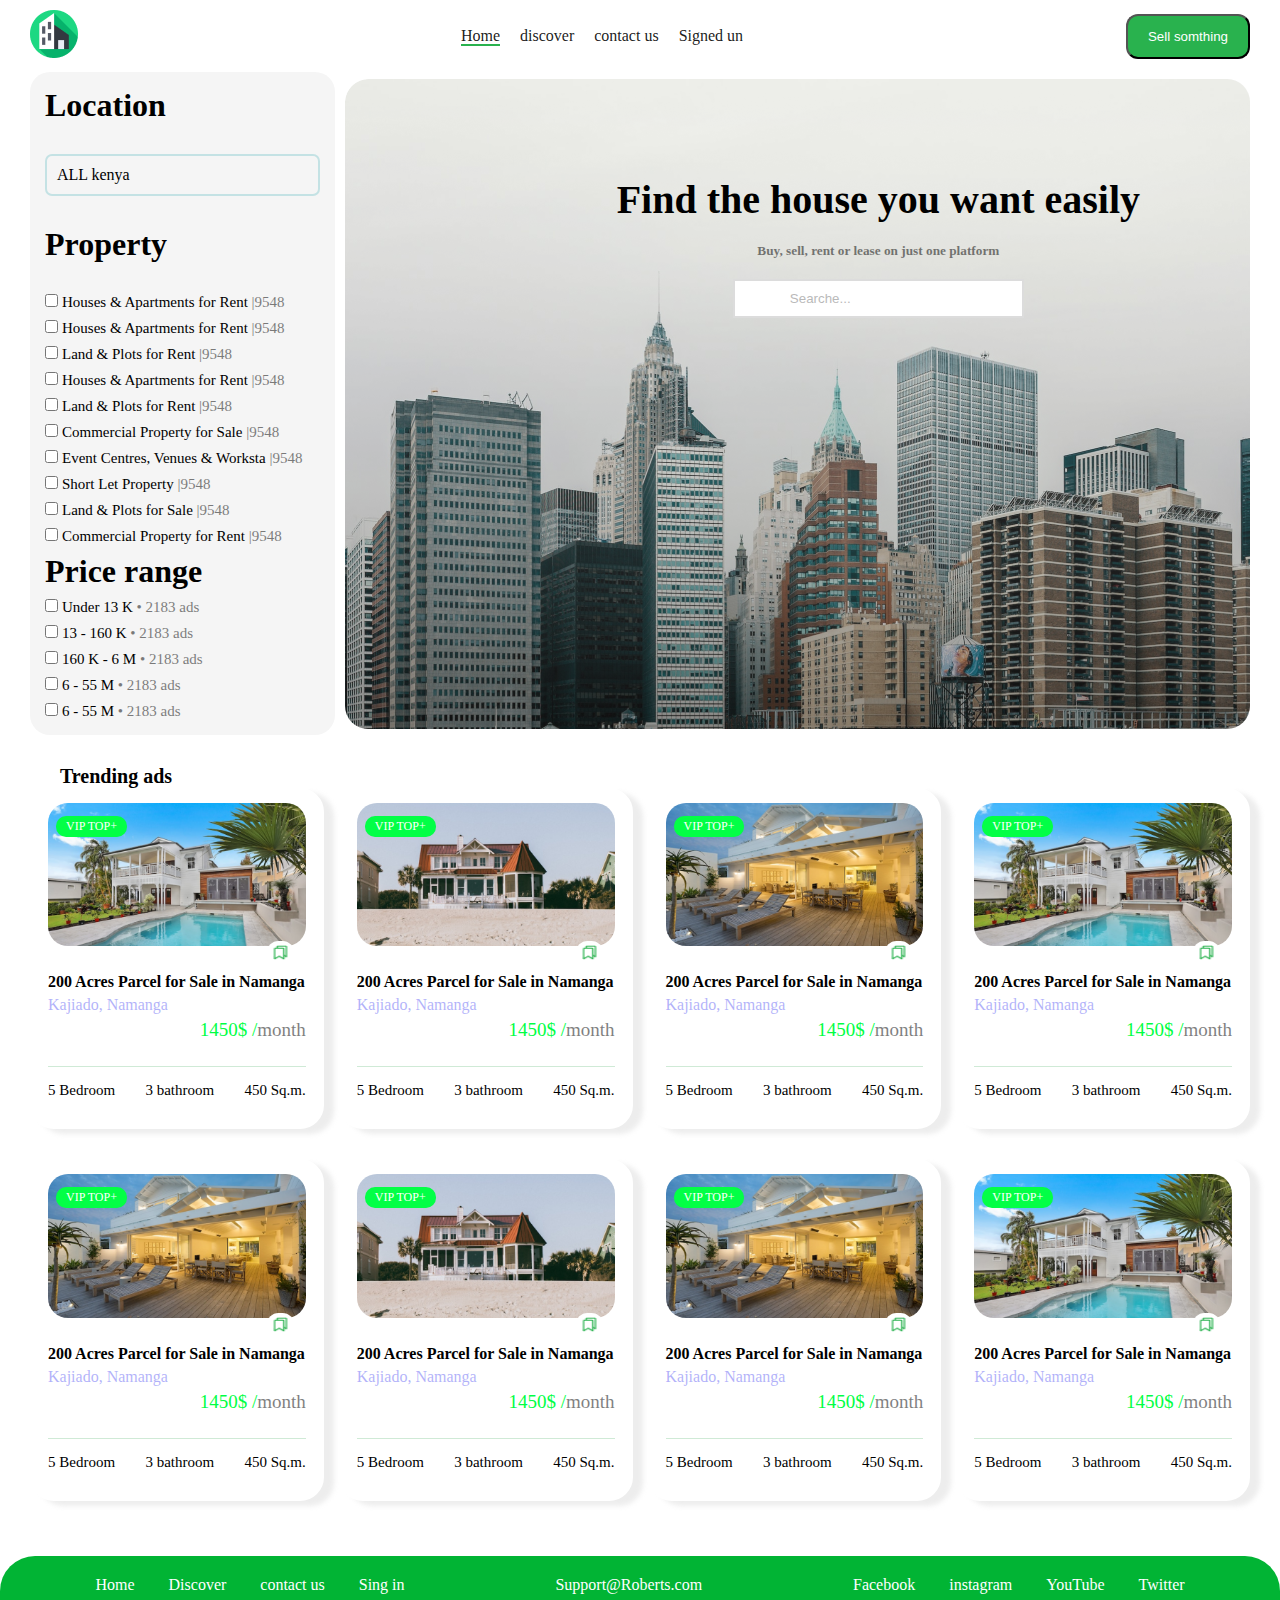
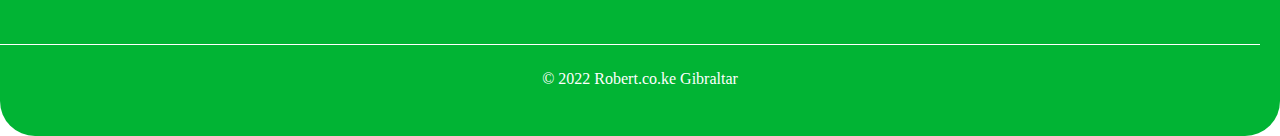
<file: index.html>
<!DOCTYPE html>
<html lang="en">
<head>
    <meta charset="UTF-8">
    <meta name="viewport" content="width=device-width, initial-scale=1.0">
    <link rel="stylesheet" href="assest/css/style.css">
    <link rel="stylesheet" href="https://cdnjs.cloudflare.com/ajax/libs/font-awesome/6.5.1/css/all.min.css" integrity="sha512-DTOQO9RWCH3ppGqcWaEA1BIZOC6xxalwEsw9c2QQeAIftl+Vegovlnee1c9QX4TctnWMn13TZye+giMm8e2LwA==" crossorigin="anonymous" referrerpolicy="no-referrer" />
    <title>APARTMENTS</title>
    <meta property="og:url"                content="http://www.nytimes.com/2015/02/19/arts/international/when-great-minds-dont-think-alike.html" />
    <meta property="og:type"               content="Apartaments website" />
    <meta property="og:title"              content="Apartament" />
    <meta property="og:description"        content="Buy hous and rent modern house" />
    <meta property="og:image"              content="https://www.thehousedesigners.com/images/plans/01/URD/bulk/6583/the-destination-front-rendering_m.webp" />
    <meta name="twitter:card" content="Apartament" />
</head>
<body>
    <header class="header1">
        <div class="container">
            <div class="header-flex">
                <a href="#">
                    <img src="assest/img/apartment (1) 1.png" alt="Apartment">
                 </a>
                 <nav>
                     <ul class="navbar-ul">
                         <li><a href="#" class="bottom1">Home</a></li>
                         <li><a href="#">discover</a></li>
                         <li><a href="#">contact us</a></li>
                         <li><a href="#">Signed un</a></li>
                     </ul>
                 </nav>
                 <button class="button1">Sell somthing</button>
                 <div class="mobile-photo">
                    <img src="assest/img/search-normal-1.png" alt="Search">
                 </div>
            </div>
        </div>
        <div class="navigation-flex2">
            <div class="img">
                <i class="fa-solid fa-house"></i>
                <p>Home</p>
            </div>
            <div class="img">
                <i class="fa-solid fa-cubes"></i>
                <p>Discover</p>
            </div>
            <div class="img">
                <div class="green"><i class="fa-solid fa-plus"></i></div>
                <p>Sell</p>
            </div>
            <div class="img">
                <i class="fa-solid fa-message"></i>
                <p>Message</p>
            </div>
            <div class="img">
                <i class="fa-solid fa-user"></i>
                <p>Profile</p>
            </div>
        </div>
    </header>
        <section class="section1 ">
            <div class="container">
                <div class="section-flex">
                    <div class="all-forms">
                        <div class="forms1">
                            <h1>Location</h1>
                            <p>ALL kenya</p>
                            <h1>Property</h1>
                            <form action="#" class="form1">
                                <div class="forms">
                                    <input type="checkbox" id="text">
                                    <label for="text">Houses & Apartments for Rent
                                        <span>|9548</span> </label>
                                </div>
                                <div class="forms">
                                    <input type="checkbox" id="text">
                                    <label for="text">Houses & Apartments for Rent
                                        <span>|9548</span></label>
                                </div>
                                <div class="forms">
                                    <input type="checkbox" id="text">
                                    <label for="text">Land & Plots for Rent
                                        <span>|9548</span></label>
                                </div>
                                <div class="forms">
                                    <input type="checkbox" id="text">
                                    <label for="text">Houses & Apartments for Rent
                                        <span>|9548</span></label>
                                </div>
                                <div class="forms">
                                    <input type="checkbox" id="text">
                                    <label for="text">Land & Plots for Rent
                                        <span>|9548</span></label>
                                </div>
                                <div class="forms">
                                    <input type="checkbox" id="text">
                                    <label for="text">Commercial Property for Sale <span>|9548</span></label>
                                </div>
                                <div class="forms">
                                    <input type="checkbox" id="text">
                                    <label for="text">Event Centres, Venues & Worksta
                                        <span>|9548</span></label>
                                </div>
                                <div class="forms">
                                    <input type="checkbox" id="text">
                                    <label for="text">Short Let Property
                                        <span>|9548</span></label>
                                </div>
                                <div class="forms">
                                    <input type="checkbox" id="text">
                                    <label for="text">Land & Plots for Sale
                                        <span>|9548</span></label>
                                </div>
                                <div class="forms">
                                    <input type="checkbox" id="text">
                                    <label for="text">Commercial Property for Rent
                                        <span>|9548</span></label>
                                </div>
                                <h1>Price range</h1>
                                <div class="forms">
                                    <input type="checkbox" id="text">
                                    <label for="text">Under 13 K <span>• 2183 ads</span></label>
                                </div>
                                <div class="forms">
                                    <input type="checkbox" id="text">
                                    <label for="text">13 - 160 K <span>• 2183 ads</span></label>
                                </div>
                                <div class="forms">
                                    <input type="checkbox" id="text">
                                    <label for="text">160 K - 6 M <span>• 2183 ads</span></label>
                                </div>
                                <div class="forms">
                                    <input type="checkbox" id="text">
                                    <label for="text">6 - 55 M <span>• 2183 ads</span></label>
                                </div>
                                <div class="forms">
                                    <input type="checkbox" id="text">
                                    <label for="text">6 - 55 M <span>• 2183 ads</span></label>
                                </div>
                            </form>
                        </div>
                        <div class="main-img">
                            <div class="titles1">
                            <h1 >Find the house you want easily</h1>
                            <h5 >Buy, sell, rent or lease on just one platform</h5>
                            <form action="#" class="big">
                                <input type="text" placeholder="Searche...">
                            </form>
                        </div>
                    </div>
                </div>
            </div>
        </section>
        <section class="section2 container">
            <h1 class="main-title">Trending ads</h1>
            <div class="photo-flex">
                <div class="card"><a href="about.html">
                    <img src="assest/img/Rectangle 428.png" alt="Photo">
                    <img src="assest/img/Frame.png" class="small" alt="Photo">
                    <p class="top">VIP TOP+</p>
                    <h2>200 Acres Parcel for Sale in Namanga</h2>
                    <p class="change-color"> Kajiado, Namanga</p>
                    <div class="end">1450$ / <span >month</span></div>
                    <div class="bottom-end">
                        <P>5 Bedroom</P>
                        <p>3 bathroom</p>
                        <p>450 Sq.m.</p>
                    </div>
                    </a>
                </div>
                <div class="card"><a href="about.html">
                     <img src="assest/img/Rectangle 425.png" alt="Photo">
                    <img src="assest/img/Frame.png" class="small" alt="Photo">
                    <p class="top">VIP TOP+</p>
                    <h2>200 Acres Parcel for Sale in Namanga</h2>
                    <p class="change-color">Kajiado, Namanga</p>
                    <div class="end">1450$ / <span >month</span></div>
                    <div class="bottom-end">
                        <P>5 Bedroom</P>
                        <p>3 bathroom</p>
                        <p>450 Sq.m.</p>
                    </div>
                    </a>
                </div>
                <div class="card"><a href="about.html">
                    <img src="assest/img/Rectangle 431.png" alt="Photo">
                    <img src="assest/img/Frame.png" class="small" alt="Photo">
                    <p class="top">VIP TOP+</p>
                    <h2>200 Acres Parcel for Sale in Namanga</h2>
                    <p class="change-color">Kajiado, Namanga</p>
                    <div class="end">1450$ / <span >month</span></div>
                    <div class="bottom-end">
                        <P>5 Bedroom</P>
                        <p>3 bathroom</p>
                        <p>450 Sq.m.</p>
                    </div>
                    </a>
                </div>
                <div class="card"><a href="about.html">
                    <img src="assest/img/Rectangle 541.png" alt="Photo">
                    <img src="assest/img/Frame.png" class="small" alt="Photo">
                    <p class="top">VIP TOP+</p>
                    <h2>200 Acres Parcel for Sale in Namanga</h2>
                    <p class="change-color">Kajiado, Namanga</p>
                    <div class="end">1450$ / <span >month</span></div>
                    <div class="bottom-end">
                        <P>5 Bedroom</P>
                        <p>3 bathroom</p>
                        <p>450 Sq.m.</p>
                    </div>
                    </a>
                </div>
            </div>
        </section>
        <section class="section2 container">
            <div class="photo-flex">
                <div class="card"><a href="about.html">
                    <img src="assest/img/Rectangle 431.png" alt="Photo">
                    <img src="assest/img/Frame.png" class="small" alt="Photo">
                    <p class="top">VIP TOP+</p>
                    <h2>200 Acres Parcel for Sale in Namanga</h2>
                    <p class="change-color"> Kajiado, Namanga</p>
                    <div class="end">1450$ / <span >month</span></div>
                    <div class="bottom-end">
                        <P>5 Bedroom</P>
                        <p>3 bathroom</p>
                        <p>450 Sq.m.</p>
                    </div>
                    </a>
                </div>
                <div class="card"><a href="about.html">
                    <img src="assest/img/Rectangle 425.png" alt="Photo">
                    <img src="assest/img/Frame.png" class="small" alt="Photo">
                    <p class="top">VIP TOP+</p>
                    <h2>200 Acres Parcel for Sale in Namanga</h2>
                    <p class="change-color">Kajiado, Namanga</p>
                    <div class="end">1450$ / <span >month</span></div>
                    <div class="bottom-end">
                        <P>5 Bedroom</P>
                        <p>3 bathroom</p>
                        <p>450 Sq.m.</p>
                    </div>
                    </a>
                </div>
                <div class="card"><a href="about.html">
                    <img src="assest/img/Rectangle 431.png" alt="Photo">
                    <img src="assest/img/Frame.png" class="small" alt="Photo">
                    <p class="top">VIP TOP+</p>
                    <h2>200 Acres Parcel for Sale in Namanga</h2>
                    <p class="change-color">Kajiado, Namanga</p>
                    <div class="end">1450$ / <span >month</span></div>
                    <div class="bottom-end">
                        <P>5 Bedroom</P>
                        <p>3 bathroom</p>
                        <p>450 Sq.m.</p>
                    </div>
                    </a>
                </div>
                <div class="card"><a href="about.html">
                    <img src="assest/img/Rectangle 541.png" alt="Photo">
                    <img src="assest/img/Frame.png" class="small" alt="Photo">
                    <p class="top">VIP TOP+</p>
                    <h2>200 Acres Parcel for Sale in Namanga</h2>
                    <p class="change-color">Kajiado, Namanga</p>
                    <div class="end">1450$ / <span >month</span></div>
                    <div class="bottom-end">
                        <P>5 Bedroom</P>
                        <p>3 bathroom</p>
                        <p>450 Sq.m.</p>
                    </div>
                    </a>
                </div>
            </div>
        </section>
        <footer class="footer1">
            <div class="footer-flex">
                <div class="footer-end left">
                    <a href="#">Home</a>
                    <a href="#">Discover</a>
                    <a href="#">contact us</a>
                    <a href="#">Sing in</a>
                </div>
                <div class="footer-end empty">
                    <a href="#">Support@Roberts.com</a>
                </div>
                <div class="footer-end left">
                    <a href="#">Facebook</a>
                    <a href="#">instagram</a>
                    <a href="#">YouTube</a>
                    <a href="#">Twitter</a>
                </div>
            </div>
            <div class="hline"></div>
            <div class="footer-bottom"><a href="#">© 2022 Robert.co.ke Gibraltar</a></div>
        </footer>
</body>
</html>
</file>
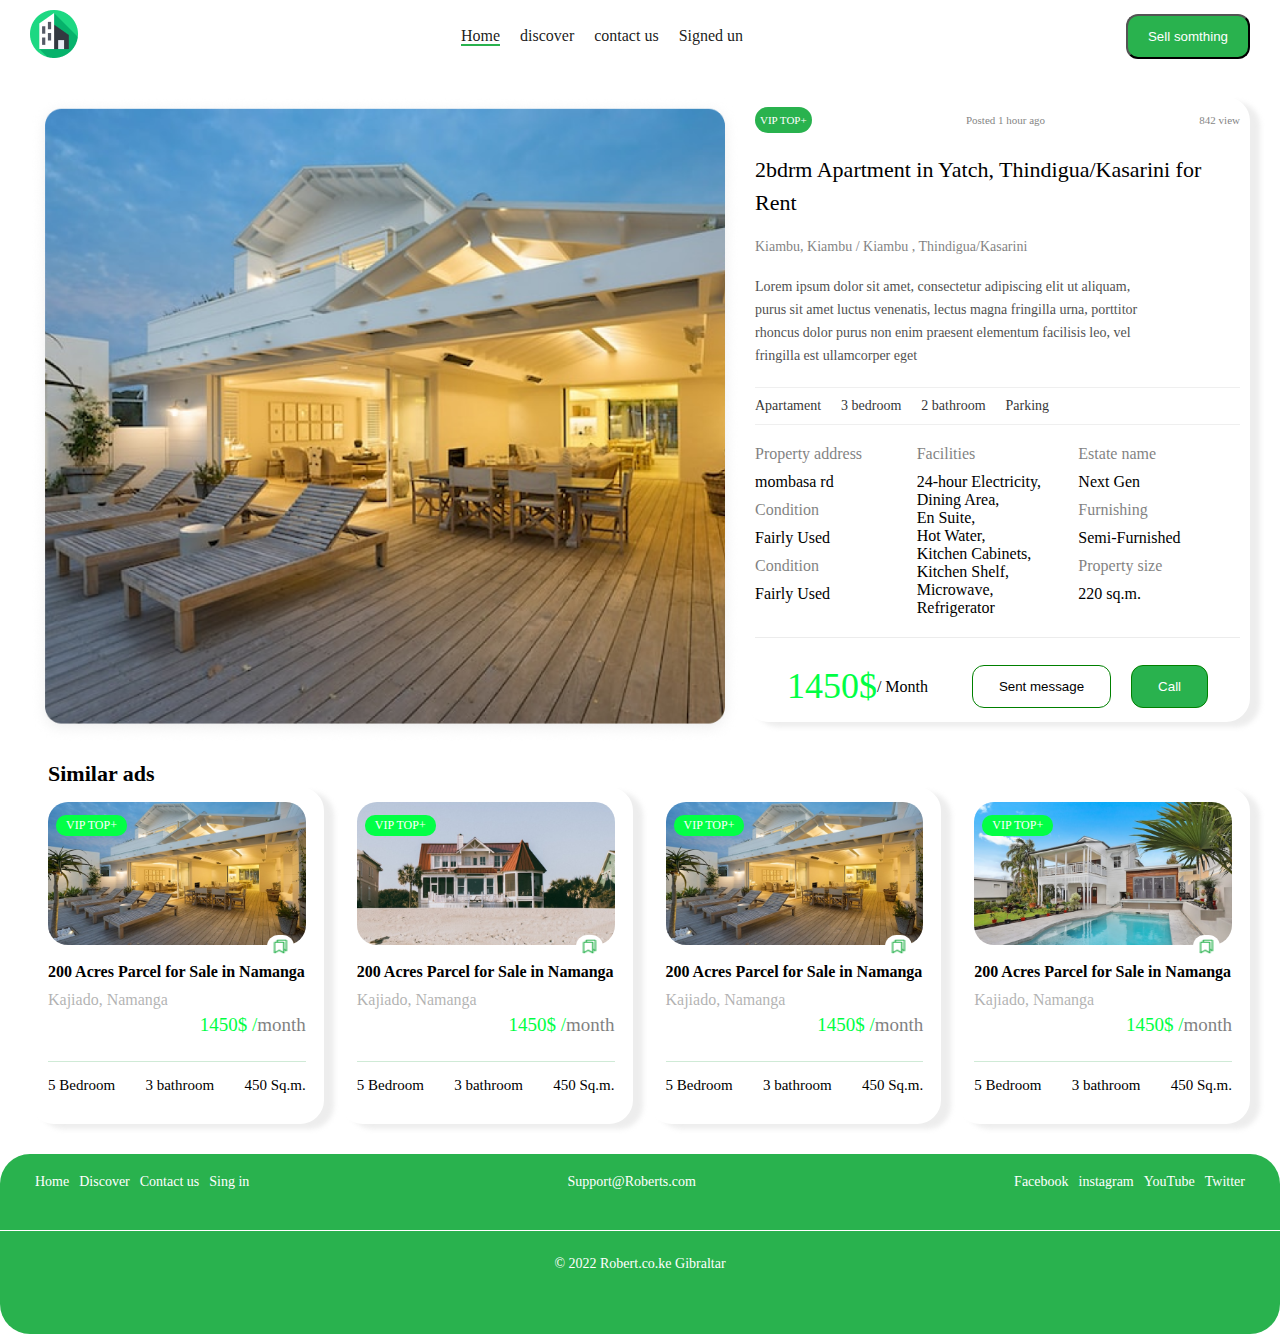
<file: about.html>
<!DOCTYPE html>
<html lang="en">
<head>
    <meta charset="UTF-8">
    <meta name="viewport" content="width=device-width, initial-scale=1.0">
    <link rel="stylesheet" href="https://cdnjs.cloudflare.com/ajax/libs/font-awesome/6.5.1/css/all.min.css" integrity="sha512-DTOQO9RWCH3ppGqcWaEA1BIZOC6xxalwEsw9c2QQeAIftl+Vegovlnee1c9QX4TctnWMn13TZye+giMm8e2LwA==" crossorigin="anonymous" referrerpolicy="no-referrer" />
    <link rel="stylesheet" href="assest/css/style-2.css">
    <title>APARTMENTS</title>
</head>
<body>
    <header>
        <div class="container">
            <div class="header-flex">
                <a href="index.html">
                    <img src="assest/img/apartment (1) 1.png" alt="LOGO">
                </a>
                <nav>
                    <ul class="navbar-ul">
                        <li><a href="#" class="bottom1">Home</a></li>
                        <li><a href="#">discover</a></li>
                        <li><a href="#">contact us</a></li>
                        <li><a href="#">Signed un</a></li>
                    </ul>
                </nav>
                <button class="button1">Sell somthing</button>
            </div>
        </div>
        <div class="navigation-flex2">
            <div class="img">
                <i class="fa-solid fa-house"></i>
                <p>Home</p>
            </div>
            <div class="img">
                <i class="fa-solid fa-cubes"></i>
                <p>Discover</p>
            </div>
            <div class="img">
                <div class="green"><i class="fa-solid fa-plus"></i></div>
                <p>Sell</p>
            </div>
            <div class="img">
                <i class="fa-solid fa-message"></i>
                <p>Message</p>
            </div>
            <div class="img">
                <i class="fa-solid fa-user"></i>
                <p>Profile</p>
            </div>
        </div>
    </header>
    <section class="section1">
        <div class="container">
            <div class="section-flex">
                <div class="photo">
                    <img src="assest/img/2.png" alt="HOME">
                </div>
                <div class="aside">
                    <div class="top-page2">
                        <p>VIP TOP+</p>
                        <p>Posted 1 hour ago</p>
                        <p>842 view</p>
                    </div>
                    <div class="title">2bdrm Apartment in Yatch, Thindigua/Kasarini for Rent</div>
                    <p class="color-ch">Kiambu, Kiambu / Kiambu , Thindigua/Kasarini</p>
                    <div class="text">Lorem ipsum dolor sit amet, consectetur adipiscing elit ut aliquam, purus sit amet luctus venenatis, lectus magna fringilla urna, porttitor rhoncus dolor purus non enim praesent elementum facilisis leo, vel fringilla est ullamcorper eget</div>
                    <div class="aside-flex">
                        <p>Apartament</p>
                        <p>3 bedroom</p>
                        <p>2 bathroom</p>
                        <p>Parking</p>
                    </div>
                    <div class="aside-inside">
                        <div class="item">
                            <div class="itemp">
                                <p class="top1">Property address</p>
                                <p class="top2">mombasa rd</p>
                            </div>
                            <div class="itemp">
                                <p class="top1">Condition</p>
                                <p class="top2">Fairly Used</p>
                            </div>
                            <div class="itemp">
                                <p class="top1">Condition</p>
                                <p>Fairly Used</p>
                            </div>
                        </div>
                        <div class="item">
                            <p class="top1">Facilities</p>
                            <p>24-hour Electricity,</p> <p> Dining Area,</p><p> En Suite,</p><p> Hot Water,</p><p> Kitchen Cabinets,</p><p> Kitchen Shelf,</p><p> Microwave,</p> <p>Refrigerator</p>
                        </div>
                        <div class="item">
                            <div class="itemp">
                                <p class="top1">Estate name</p>
                                <p class="top2">Next Gen</p>
                            </div>
                            <div class="itemp">
                                <p class="top1">Furnishing</p>
                                <p class="top2">Semi-Furnished</p>
                            </div>
                            <div class="itemp">
                                <p class="top1">Property size</p>
                                <p >220 sq.m.</p>
                            </div>
                        </div>
                    </div>
                    <div class="price-button2">
                        <div class="price-month">
                            <p class="price">1450$</p>
                            <p class="month">/ Month</p>
                        </div>
                        <div class="buttons">
                        <button type="submit" class="about-button3">Sent message</button>
                        <button type="submit" class="about-button4">Call</button>
                        </div>
                    </div>
                </div>
            </div>
        </div>
    </section>
    <section class="section2 container">
        <h1 class="title2">Similar ads</h1>
        <div class="photo-flex">
            <div class="card">
                <img src="assest/img/Rectangle 431.png" alt="Photo">
                <img src="assest/img/Frame.png" class="small" alt="Photo">
                <p class="top">VIP TOP+</p>
                <h2>200 Acres Parcel for Sale in Namanga</h2>
                <p class="change-color"> Kajiado, Namanga</p>
                <div class="end">1450$ / <span >month</span></div>
                <div class="bottom-end">
                    <P>5 Bedroom</P>
                    <p>3 bathroom</p>
                    <p>450 Sq.m.</p>
                </div>
            </div>
            <div class="card">
                <img src="assest/img/Rectangle 425.png" alt="Photo">
                <img src="assest/img/Frame.png" class="small" alt="Photo">
                <p class="top">VIP TOP+</p>
                <h2>200 Acres Parcel for Sale in Namanga</h2>
                <p class="change-color">Kajiado, Namanga</p>
                <div class="end">1450$ / <span >month</span></div>
                <div class="bottom-end">
                    <P>5 Bedroom</P>
                    <p>3 bathroom</p>
                    <p>450 Sq.m.</p>
                </div>
            </div>
            <div class="card">
                <img src="assest/img/Rectangle 431.png" alt="Photo">
                <img src="assest/img/Frame.png" class="small" alt="Photo">
                <p class="top">VIP TOP+</p>
                <h2>200 Acres Parcel for Sale in Namanga</h2>
                <p class="change-color">Kajiado, Namanga</p>
                <div class="end">1450$ / <span >month</span></div>
                <div class="bottom-end">
                    <P>5 Bedroom</P>
                    <p>3 bathroom</p>
                    <p>450 Sq.m.</p>
                </div>
            </div>
            <div class="card">
                <img src="assest/img/Rectangle 541.png" alt="Photo">
                <img src="assest/img/Frame.png" class="small" alt="Photo">
                <p class="top">VIP TOP+</p>
                <h2>200 Acres Parcel for Sale in Namanga</h2>
                <p class="change-color">Kajiado, Namanga</p>
                <div class="end">1450$ / <span >month</span></div>
                <div class="bottom-end">
                    <P>5 Bedroom</P>
                    <p>3 bathroom</p>
                    <p>450 Sq.m.</p>
                </div>
            </div>
        </div>
    </section>
    <footer class="footer1">
        <div class="footer-flex">
            <div class="first item3">
                <a href="#">Home</a>
                <a href="#">Discover</a>
                <a href="#">Contact us</a>
                <a href="#">Sing in</a>
            </div>
            <div class="second item3">
                <a href="#Support@Roberts.com">Support@Roberts.com</a>
            </div>
            <div class="third item3">
                <a href="#">Facebook</a>
                <a href="#">instagram</a>
                <a href="#">YouTube</a>
                <a href="#">Twitter</a>
            </div>
        </div>
        <div class="hline"></div>
        <div class="last">
            <a href="#">© 2022 Robert.co.ke Gibraltar</a>
        </div>
    </footer>
    
</body>
</html>
</file>
<file: assest/css/style.css>
*{
    margin: 0;
    padding: 0;
    box-sizing: border-box;
}
img{
    width: 100%;
}
.container{
    max-width: 1920px;
    width: 100%;
    margin: 10px auto;
    padding: 0 30px;
}
.header-flex{
    display: flex;
    align-items: center;
    justify-content: space-between;
}
.navbar-ul{
    display: flex;
    gap: 20px;
    list-style-type: none;
}
.navbar-ul a{
    text-decoration: none;
    color: #000000E5;
    transition-property: all;
    transition-duration: 1s;
    transition-delay: 0.5;
}
.button1{
    background-color:#29B24E;
    padding: 13px 20px;
    border-radius: 12px;
    color: white;
}
.bottom1{
    border-bottom: 2px solid #29B24E;
}
.all-forms{
    display: flex;
    align-items: center;
    gap: 10px;
}
.forms1{
    display: flex;
    flex-direction: column;
    gap: 30px;
    background:whitesmoke;
    border-radius: 20px;
    padding: 15px 15px;
    width: 395px;
    min-height: 650px;
}
.form1{
    display: flex;
    flex-direction: column;
    gap: 8px;
}
label{
    font-size: 15px;
}
.main-img{
    background-image: url(../img/Rectangle\ 400.png);
    width: 1200px;
    min-height: 650px;
    background-repeat: no-repeat;
    object-fit: contain;
    border-radius: 23px;
    position: relative;
}
.forms1 p{
    border: 2px solid #0D9CA436;
    border-radius: 7px;
    padding: 10px 10px;
}
.titles1{
    position: absolute;
    top: 15%;
    left: 30%;
    display: flex;
    flex-direction: column;
    align-items: center;
    gap: 20px;
}
.titles1 h1{
    font-size: 40px;
}
.titles1 h5{
    opacity: 0.5;
}
.big input{
    border: none;
    border: 2px solid #7C7C7C45;
    padding: 10px 55px;
}
.photo-flex{
    display: flex;
    gap: 15px;
}
.card{
    max-width: 400px;
    width: 100%;
    min-height: 200px;
    border: 3px solid white;
    padding: 12px 15px;
    display: flex;
    flex-direction: column;
    background-color: white;
    box-shadow: 10px 5px 5px #C2C2C24D;
    border-radius: 24px;
    position: relative;
}
.section2{
    margin-top: 30px;
}
.card img{
    width: 100%;
    border-radius: 20px;
}
.card h2{
    font-size: 16px;
    color: black;
    margin: 5px 0;
}
.change-color{
    opacity: 0.3;
    margin: 5px 0;
    list-style: none;
    text-decoration: none;
}
.end{
    display: flex;
    justify-content: flex-end;
    color: #00fe44;
    font-size: 19px;
}
.bottom-end{
    display: flex;
    margin-top: 25px;
    justify-content: space-between;
    font-size: 15px;
    border-top: 1px solid #CFEAD6;
    color: black;
    padding: 15px 0;
}
.bottom-end p{
    transition-property: all;
    transition-duration: 2s;
    transition-delay: 0.3s;
}
.bottom-end p:hover {
    border-bottom: 1px solid greenyellow;
    color: gold;
}
.main-title{
    margin-left: 30px;
    font-size: 20px;
}
.top{
    position: absolute;
    top: 25px;
    left: 23px;
    background-color: #03ff46;
    border-radius: 10px;
    color: #FFFFFF;
    padding: 3px 10px;
    font-size: 12px;
}
span{
    color: black;
    opacity: 0.5;
}
.card img:nth-child(2){
    width: 27px;
    height: 23px;
    margin-top: -10px;
    margin-left: 85%;
    background-color: white;
    padding: 3px 3px;
}
input::placeholder{
    opacity: 0.5;
}
a{
    text-decoration: none;
}
.navbar-ul li a:hover  {
    color: rgb(118, 165, 42);
    font-size: 30px;
}
.footer1{
    background-color: #01b434;
    min-height: 20vh;
    border-radius: 35px;
}
.footer-flex{
    display: flex;
    justify-content: space-around;
    padding: 20px 20px;
    margin-top: 55px;
}
.footer-end a{
    color: white;
    font-size: 16px;
    margin: 15px;
}
.hline { width:100%; height:1px ; background: #fff;margin-top: 30px;margin-left: -20px;}
.footer-bottom a{
    color: white;
    font-size: 16px;
}
.footer-bottom{
    text-align: center;
    margin-top: 25px;
}
input[type="checkbox"] {
    accent-color: rgb(15, 233, 15);
  }
  .mobile-photo{
    display: none;
  }
  .img{
    display: none;
  }
 
  @media(max-width:768px) {
    .navbar-ul{
        display: none;
    }
    .button1{
        display: none;
    }
    .all-forms{
        display: flex;
        flex-direction: column-reverse;
    }
    .forms1{
        width: 387px;
        min-height: 650px;
    }
    .main-img{
        width: 500px;
        max-height: 500px;
        background-size: cover;
        background-position: center;
        margin-bottom: 20px;
        border-radius: 24px;
        filter: brightness(100%);
    }
    .big{
        display: none;
    }
   .photo-flex{
        display: flex;
        flex-direction: column;
        align-items: center;
   }
   .main-title{
        margin-left: 23%;
   }
   .empty{
    display: none;
   }
   .left{
    display: flex;
    flex-direction: column;
    line-height: 5px;
   }
   .footer1{
    border-radius: 20px;
    min-height: 315px;
    margin-bottom: 70px;
   }
   .mobile-photo{
    display: block;
   }
   .header-flex{
    display: flex;
    justify-content: space-around;
   }
   .mobile-photo{
    width: 25px;
   }
   .img{
    display: block;
   }
   .navigation-flex2{
    display: flex;
    justify-content: space-evenly;
    text-align: center;
    height: 72px;
    background-color: #FFFFFF;
    box-shadow: 10px -15px 5px #C2C2C24D;
    align-items: center;
    border-radius: 20px;
    position: fixed;
    z-index: 2;
    width: 100%;
    bottom: 0;
    left: 0;
   }
   .img p{
    display: block;
    width: 33px;
    color: #000000CC;
    font-size: 11px;
    margin-top: 5px;
   }
   .img i{
    font-size: 30px;
   }
   .green{
    background-color: rgb(146, 225, 26);
    height: 56px;
    width: 56px;
    border-radius: 12px;
    padding: 10px 0;
   }
   .titles1{
    position: absolute;
    left: 30px;
    text-align: center;
    line-height: 36px;
   }
   .titles1 h1{
    font-size: 40px;
   }

  }
</file>
<file: assest/css/style-2.css>
*{
    margin: 0;
    padding: 0;
    box-sizing: border-box;
}
.img{
    width: 100%;
}
.container{
    max-width: 1920px;
    width: 100%;
    margin: 10px auto;
    padding: 0 30px;
}
.header-flex{
    display: flex;
    align-items: center;
    justify-content: space-between;
}
.navbar-ul{
    display: flex;
    gap: 20px;
    list-style-type: none;
}
.navbar-ul a{
    text-decoration: none;
    color: #000000E5;
    transition-property: all;
    transition-duration: 1s;
    transition-delay: 0.5;
}
.button1{
    background-color:#29B24E;
    padding: 13px 20px;
    border-radius: 12px;
    color: white;
}
.bottom1{
    border-bottom: 2px solid #29B24E;
}
.section-flex{
    display: flex;
    gap: 5px;
    margin-top: 15px;
}
.photo img{
    width: 710px;
}
.aside{
    width: 786px;
    display: flex;
    flex-direction: column;
    gap: 20px;
    box-shadow: 10px 5px 5px #C2C2C24D;
    border-radius: 24px;
    padding: 10px 10px;
    background-color: #ffffff;
    max-height: 625px;
}
.top-page2{
    display: flex;
    justify-content: space-between;
    align-items: center;
}
.title{
    font-size: 22px;
    color: #000000;
    line-height: 33px;
}
.color-ch{
    opacity: 0.5;
    font-size: 14px;
}
.text{
    opacity: 0.7;
    font-size: 14px;
    color: #000000;
    line-height: 23px;
    width: 80%;
}
 .top-page2 p:nth-child(1){
    background-color:#29B24E ;
    color: white;
    border-radius: 15px;
    padding: 7px 5px;
    font-size: 11px;
}
.top-page2 p:nth-child(2){
    font-size: 11px;
    opacity: 0.5;
}
.top-page2 p:nth-child(3){
    opacity: 0.5;
    font-size: 11px;
}
.aside-flex{
    display: flex;
    gap: 20px;
    font-size: 14px;
    color: #000000;
    opacity: 80%;
    border-bottom: 1px solid #ECECEC;
    border-top: 1px solid #ECECEC;
    padding: 10px 0;
}
.section1{
    margin-top: 35px;
}
.aside-inside{
    display: flex;
    justify-content: space-between;
    color: #000000;

}
.item{
    display: inline-block;
    width: 35%;

}
.top1{
    margin-bottom: 10px;
    opacity: 0.5;
}
.top2{
    margin-bottom: 10px;
}
.section2{
    margin-top: 15px;
}
.card img{
    width: 100%;
    border-radius: 20px;
}
.title2{
    font-size: 22px;
    margin-left: 18px;
}
.card{
    max-width: 400px;
    width: 100%;
    min-height: 200px;
    border: 3px solid white;
    padding: 12px 15px;
    display: flex;
    flex-direction: column;
    background-color: white;
    box-shadow: 10px 5px 5px #C2C2C24D;
    border-radius: 24px;
    position: relative;
}
.card h2{
    font-size: 16px;
    color: black;
    margin: 5px 0;
}
.change-color{
    opacity: 0.3;
    margin: 5px 0;
    list-style: none;
    text-decoration: none;
}
.end{
    display: flex;
    justify-content: flex-end;
    color: #00fe44;
    font-size: 19px;
}
.bottom-end{
    display: flex;
    margin-top: 25px;
    justify-content: space-between;
    font-size: 15px;
    border-top: 1px solid #CFEAD6;
    color: black;
    padding: 15px 0;
}
.bottom-end p{
    transition-property: all;
    transition-duration: 2s;
    transition-delay: 0.3s;
}
.bottom-end p:hover {
    border-bottom: 1px solid greenyellow;
    color: gold;
}
.top{
    position: absolute;
    top: 25px;
    left: 23px;
    background-color: #03ff46;
    border-radius: 10px;
    color: #FFFFFF;
    padding: 3px 10px;
    font-size: 12px;
}
span{
    color: black;
    opacity: 0.5;
}
.card img:nth-child(2){
    width: 27px;
    height: 23px;
    margin-top: -10px;
    margin-left: 85%;
    background-color: white;
    padding: 3px 3px;
}
a{
    text-decoration: none;
}
.navbar-ul li a:hover  {
    color: rgb(118, 165, 42);
    font-size: 30px;
}
.photo-flex{
    display: flex;
    gap: 15px;
}
.price-button2{
    display: flex;
    justify-content: space-around;
    border-top: 1px solid #ECECEC;
    padding: 27px 10px;
}
.buttons{
    display: flex;
    gap: 20px;
}
.price{
    color: #00fe44;
    font-size: 36px;
}
.month{
    display: flex;
    align-items: center;
}
.price-month{
    display: flex;
}
.about-button3{
    border: 1px solid green;
    background-color: transparent;
    border-radius: 12px;
    padding: 13px 26px 13px 26px;
}
.about-button4{
    border: 1px solid green;
    background-color: #29B24E;
    border-radius: 12px;
    color: white;
    padding: 13px 26px 13px 26px;
}
.title2{
    font-size: 22px;
    margin-left: 18px;
}
.footer1{
    background-color:#29B24E;
    min-height: 20vh;
    margin-top: 30px;
    border-radius: 30px;
}
.footer-flex{
    display: flex;
    justify-content: space-between;
    padding: 20px 35px;
}
.item3{
    display: flex;
    gap: 10px;
}
.item3 a{
    color: white;
    font-size: 14px;
}
.hline { width:100%; height:1px ; background: #fff;margin-top: 20px;}
.last{
    display: flex;
    justify-content: center;
    margin-top: 25px;
}
.last a{
    color: white;
    font-size: 14px;
}
.img{
    display: none;
  }
 
@media(max-width:768px){
    .header-flex{
        display: none;
    }
    .section-flex{
        display: flex;
        flex-direction: column;
        align-items: center;
    }
    .photo img{
        max-width: 390px;
        width: 100%;
        border-radius: 20px;
    }
    .aside{
        width: 375px;
        max-height: fit-content;
    }
    .buttons{
        display: flex;
        flex-direction: column-reverse;
        gap: 10px;
    }
    .price-button2{
        display: flex;
        flex-direction: column;
    }
    .price-month{
        padding-bottom: 10px;
    }
    .photo-flex .card:nth-child(2),
    .photo-flex .card:nth-child(3),
    .photo-flex .card:nth-child(4){
        display: none;
    }
    .title2{
        margin: 10px 0;
    }
    .title2{
        margin-left: 25%;
    }
    .photo-flex{
        display: flex;
        justify-content: center;
    }
    .footer-flex .item3:nth-child(2) {
        display: none;
    }
    .item3{
        display: flex;
        flex-direction: column;
    }
    .footer1{
        max-width: 400px;
        width: 100%;
        min-height: 250px;
        margin: auto;
        margin-top: 40px;
        margin-bottom: 70px;
    }
    .footer-flex{
        display: flex;
        justify-content: space-between;
    }
    .navigation-flex2{
        display: flex;
        justify-content: space-evenly;
        text-align: center;
        height: 72px;
        background-color: #FFFFFF;
        box-shadow: 10px -15px 5px #C2C2C24D;
        align-items: center;
        border-radius: 20px;
        position: fixed;
        z-index: 2;
        width: 100%;
        bottom: 0;
        left: 0;
       }
       .img p{
        display: block;
        color: #000000CC;
        font-size: 11px;
        margin-top: 5px;
       }
       .img i{
        font-size: 30px;
       }
       .img{
        display: flex;
        flex-direction: column;
        align-items: center;
       }
       .green{
        background-color: rgb(146, 225, 26);
        height: 56px;
        width: 56px;
        padding: 10px;
        border-radius: 12px;
       }
}
</file>
